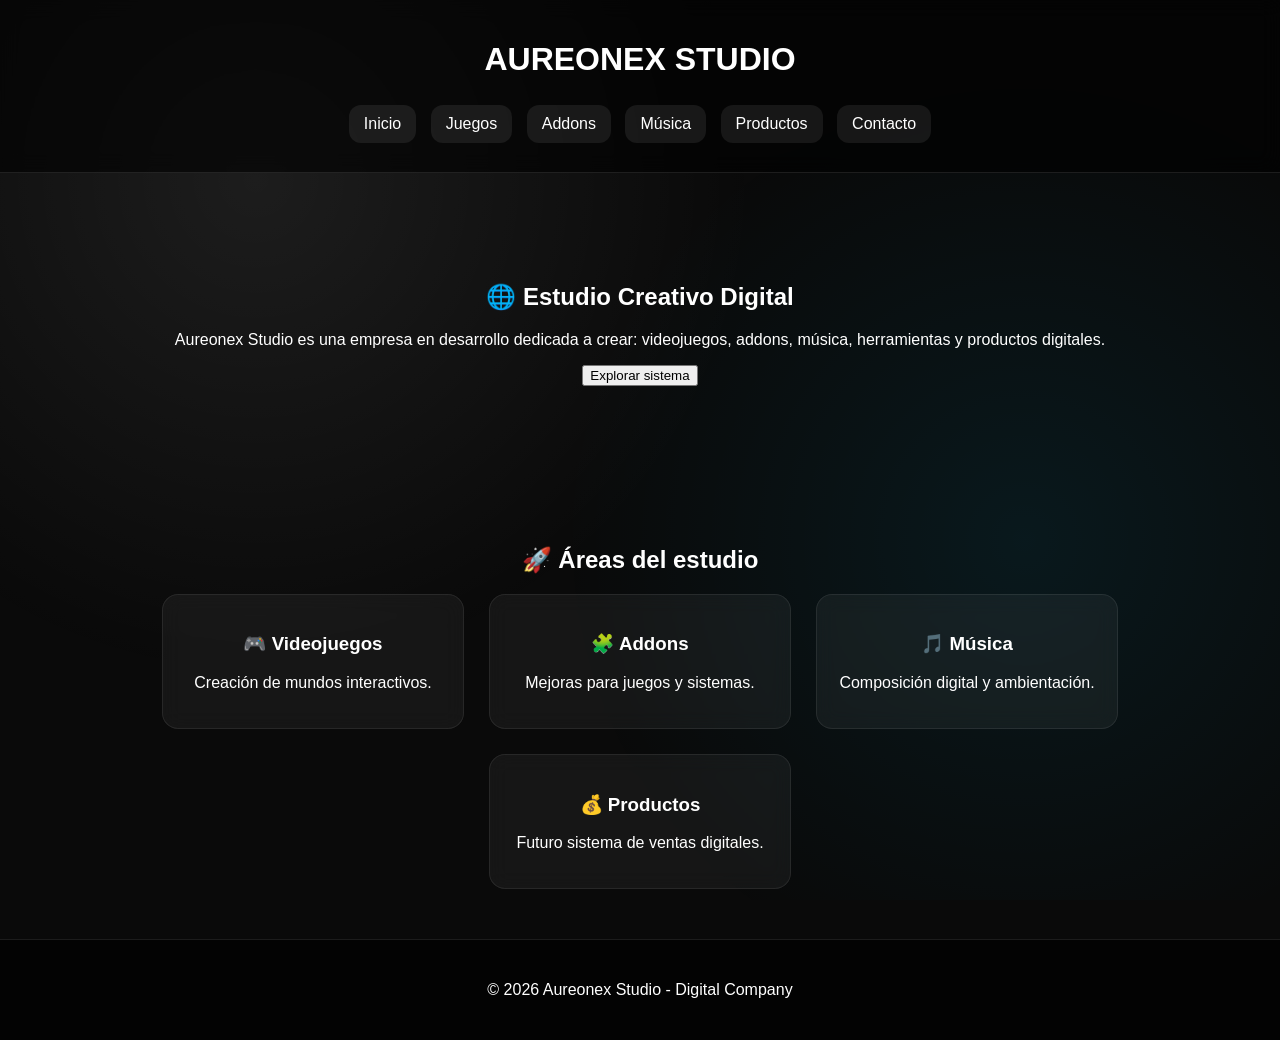
<file: index.html>
<!DOCTYPE html>
<html lang="es">
<head>
<meta charset="UTF-8">
<meta name="viewport" content="width=device-width, initial-scale=1.0">
<title>Aureonex Studio | Empresa Creativa</title>

<link rel="stylesheet" href="style.css">
</head>

<body class="home">

<div id="loader">
    <h1>AUREONEX</h1>
    <p>Iniciando sistema...</p>
</div>

<header>
    <h1>AUREONEX STUDIO</h1>

    <nav>
        <a href="index.html">Inicio</a>
        <a href="juegos.html">Juegos</a>
        <a href="addons.html">Addons</a>
        <a href="musica.html">Música</a>
        <a href="productos.html">Productos</a>
        <a href="contactos.html">Contacto</a>
    </nav>
</header>

<section class="hero">
    <h2>🌐 Estudio Creativo Digital</h2>
    <p>
        Aureonex Studio es una empresa en desarrollo dedicada a crear:
        videojuegos, addons, música, herramientas y productos digitales.
    </p>

    <button onclick="startEffect()">Explorar sistema</button>
</section>

<section class="seccion">
    <h2>🚀 Áreas del estudio</h2>

    <div class="grid">

        <div class="card">
            <h3>🎮 Videojuegos</h3>
            <p>Creación de mundos interactivos.</p>
        </div>

        <div class="card">
            <h3>🧩 Addons</h3>
            <p>Mejoras para juegos y sistemas.</p>
        </div>

        <div class="card">
            <h3>🎵 Música</h3>
            <p>Composición digital y ambientación.</p>
        </div>

        <div class="card">
            <h3>💰 Productos</h3>
            <p>Futuro sistema de ventas digitales.</p>
        </div>

    </div>
</section>

<footer>
    <p>© 2026 Aureonex Studio - Digital Company</p>
</footer>

<script src="script.js"></script>
</body>
</html>
</file>
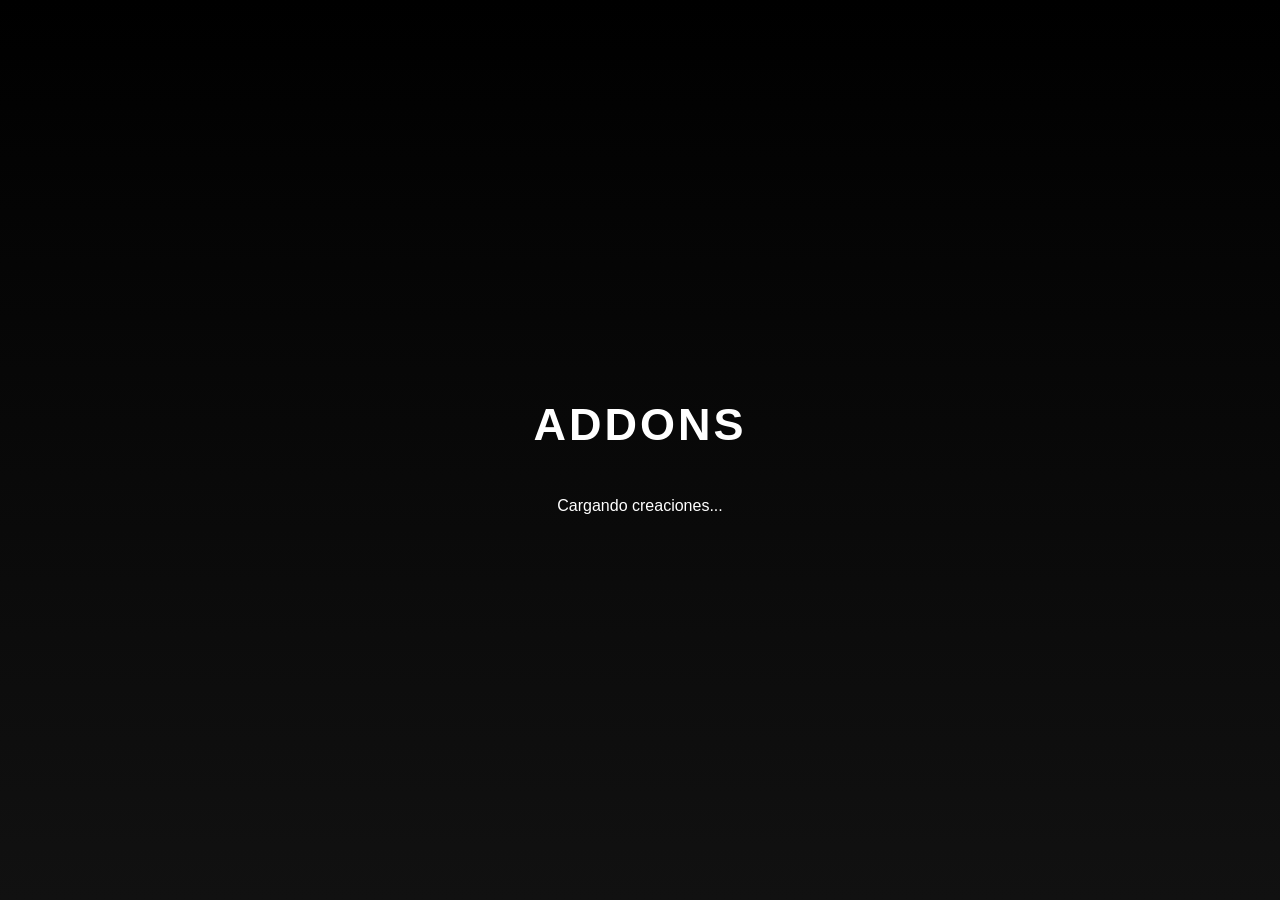
<file: addons.html>
<!DOCTYPE html>
<html lang="es">
<head>
<meta charset="UTF-8">
<meta name="viewport" content="width=device-width, initial-scale=1.0">
<title>Addons | Aureonex Studio</title>

<link rel="stylesheet" href="style.css">
</head>

<body class="addons">

<div id="loader">
    <h1>ADDONS</h1>
    <p>Cargando creaciones...</p>
</div>

<header>
    <h1>ADDONS</h1>

    <nav>
        <a href="index.html">Inicio</a>
        <a href="juegos.html">Juegos</a>
        <a href="addons.html">Addons</a>
        <a href="musica.html">Música</a>
        <a href="productos.html">Productos</a>
        <a href="contactos.html">Contacto</a>
    </nav>
</header>

<section class="hero">
    <h2>🧩 Addons y Creaciones</h2>
    <p>Herramientas, mods y sistemas creados por Aureonex Studio.</p>
</section>

<section class="seccion">
    <h2>📦 Proyectos de Addons</h2>

    <div class="grid">

        <div class="card">
            <h3>Ultra Tools</h3>
            <p>Herramientas avanzadas para construcción.</p>
        </div>

        <div class="card">
            <h3>Mob Expansion</h3>
            <p>Nuevas criaturas y enemigos.</p>
        </div>

        <div class="card">
            <h3>Visual Pack</h3>
            <p>Efectos gráficos mejorados.</p>
        </div>

    </div>
</section>

<script src="script.js"></script>
</body>
</html>
</file>
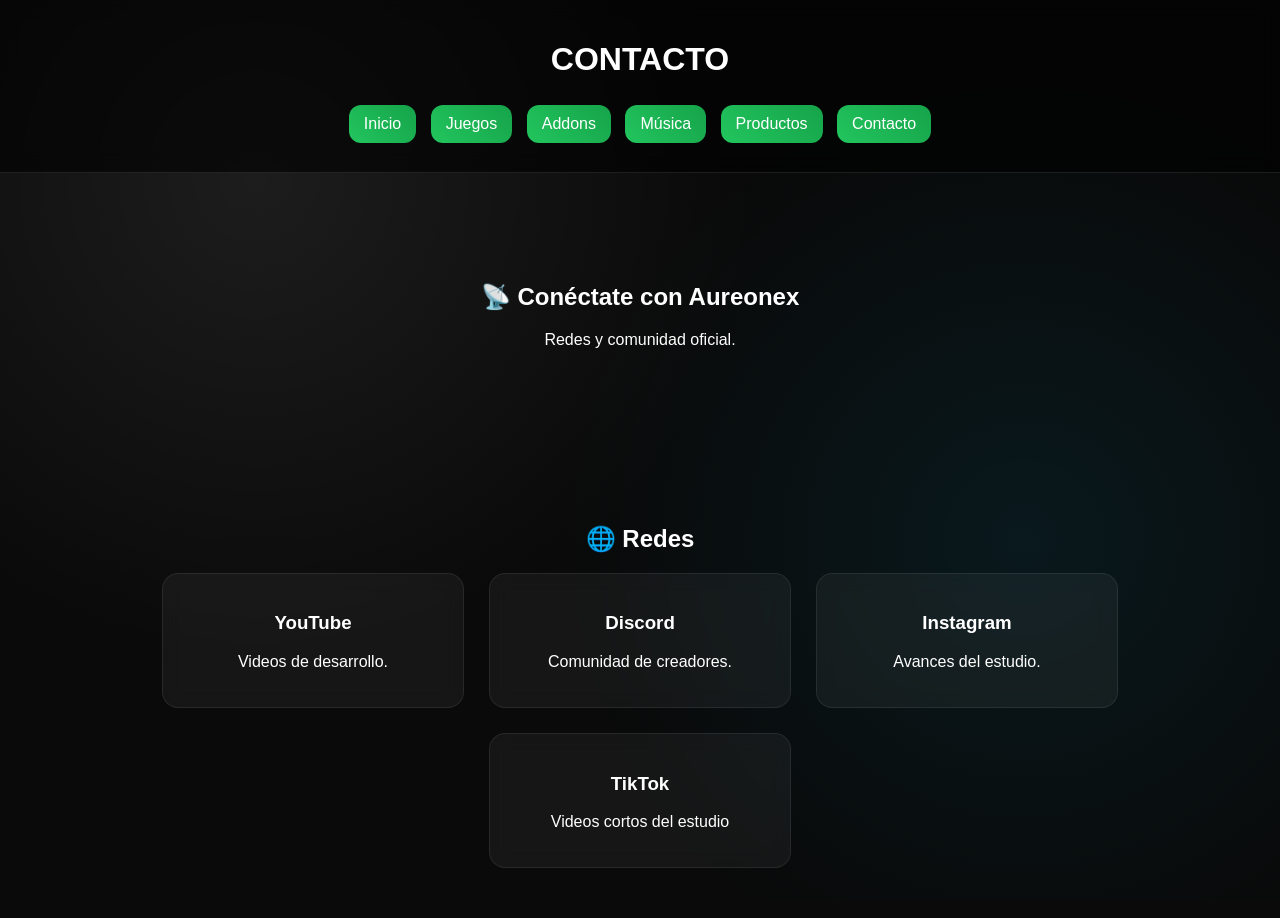
<file: contactos.html>
<!DOCTYPE html>
<html lang="es">
<head>
<meta charset="UTF-8">
<meta name="viewport" content="width=device-width, initial-scale=1.0">
<title>Contacto | Aureonex Studio</title>

<link rel="stylesheet" href="style.css">
</head>

<body class="contacto">

<div id="loader">
    <h1>CONTACTO</h1>
    <p>Conectando red...</p>
</div>

<header>
    <h1>CONTACTO</h1>

    <nav>
        <a href="index.html">Inicio</a>
        <a href="juegos.html">Juegos</a>
        <a href="addons.html">Addons</a>
        <a href="musica.html">Música</a>
        <a href="productos.html">Productos</a>
        <a href="contactos.html">Contacto</a>
    </nav>
</header>

<section class="hero">
    <h2>📡 Conéctate con Aureonex</h2>
    <p>Redes y comunidad oficial.</p>
</section>

<section class="seccion">
    <h2>🌐 Redes</h2>

    <div class="grid">

        <a href="https://youtube.com/@aureonexstudio?si=L0NA0Zc0OTOGjyCL" target="_blank">
             <div class="card">
                 <h3>YouTube</h3>
                 <p>Videos de desarrollo.</p>
             </div>
        </a>

         <a href="https://discord.gg/8Xc3X73Rm" target="_blank">
             <div class="card">
                 <h3>Discord</h3>
                 <p>Comunidad de creadores.</p>
             </div>
         </a>

         <a href="https://www.instagram.com/aureonexstudio?igsh=czBvM2lyeWZ4YXVm" target="_blank">
             <div class="card">
                 <h3>Instagram</h3>
                 <p>Avances del estudio.</p>
             </div>
         </a>
         <a href="https://www.tiktok.com/@aureonex.studio?_r=1&_t=ZS-970Evlyxmb3" target="_blank">
             <div class="card">
                 <h3>TikTok</h3>
                 <p>Videos cortos del estudio</p>
             </div>
         </a>

    </div>
</section>

<script src="script.js"></script>
</body>
</html>
</file>
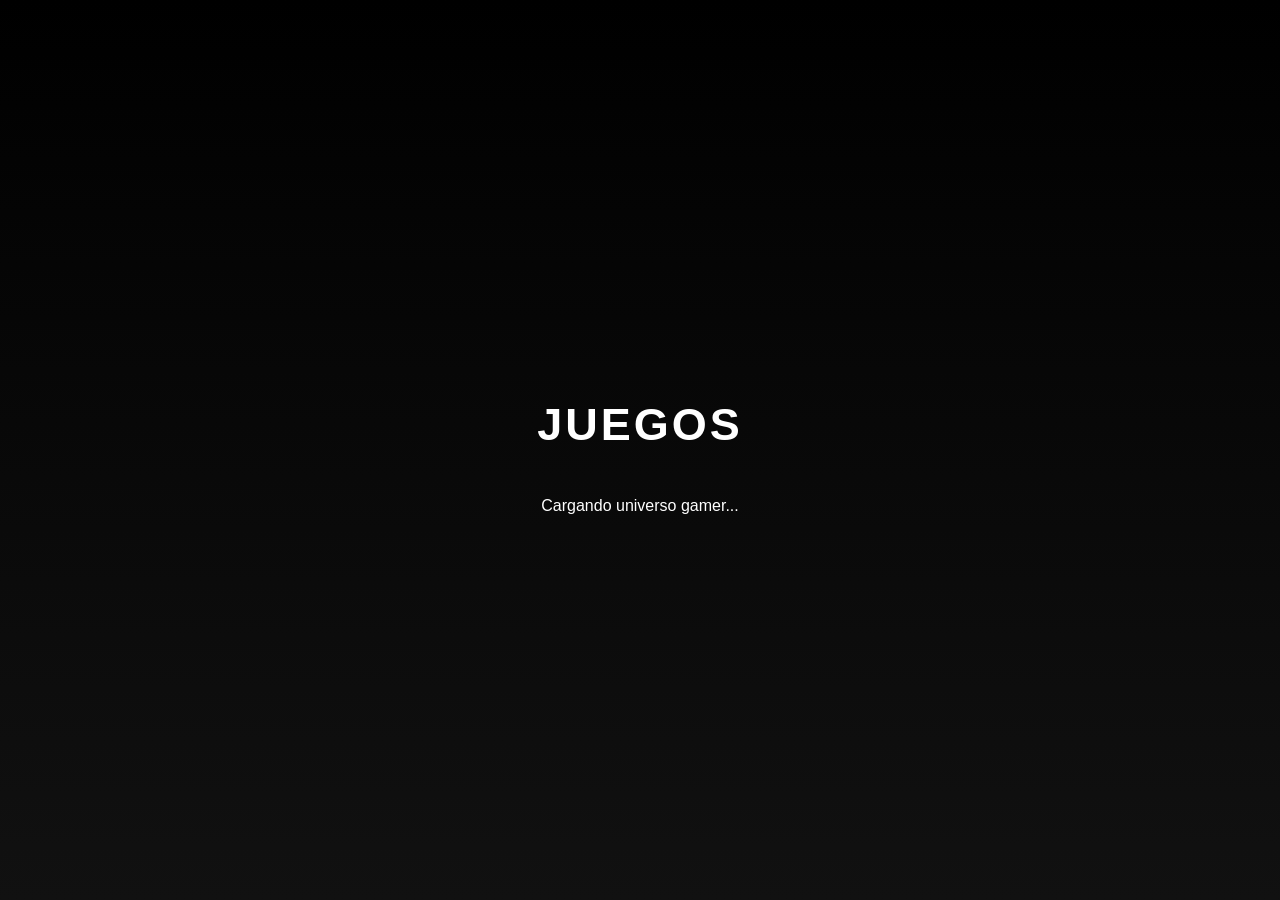
<file: juegos.html>
<!DOCTYPE html>
<html lang="es">
<head>
<meta charset="UTF-8">
<meta name="viewport" content="width=device-width, initial-scale=1.0">
<title>Juegos | Aureonex Studio</title>

<link rel="stylesheet" href="style.css">
</head>

<body class="juegos">

<div id="loader">
    <h1>JUEGOS</h1>
    <p>Cargando universo gamer...</p>
</div>

<header>
    <h1>JUEGOS</h1>

    <nav>
        <a href="index.html">Inicio</a>
        <a href="juegos.html">Juegos</a>
        <a href="addons.html">Addons</a>
        <a href="musica.html">Música</a>
        <a href="productos.html">Productos</a>
        <a href="contactos.html">Contacto</a>
    </nav>
</header>

<section class="hero">
    <h2>🔥 Videojuegos en desarrollo</h2>
    <p>Proyectos originales creados desde cero.</p>
</section>

<section class="seccion">
    <h2>🎮 Juegos</h2>

    <div class="grid">

        <div class="card">
            <h3>Project Alpha</h3>
            <p>Supervivencia en mundo abierto.</p>
        </div>

        <div class="card">
            <h3>Dark Pixel</h3>
            <p>Aventura 2D estilo retro.</p>
        </div>

        <div class="card">
            <h3>Neo Craft</h3>
            <p>Sandbox creativo avanzado.</p>
        </div>

    </div>
</section>

<script src="script.js"></script>
</body>
</html>
</file>
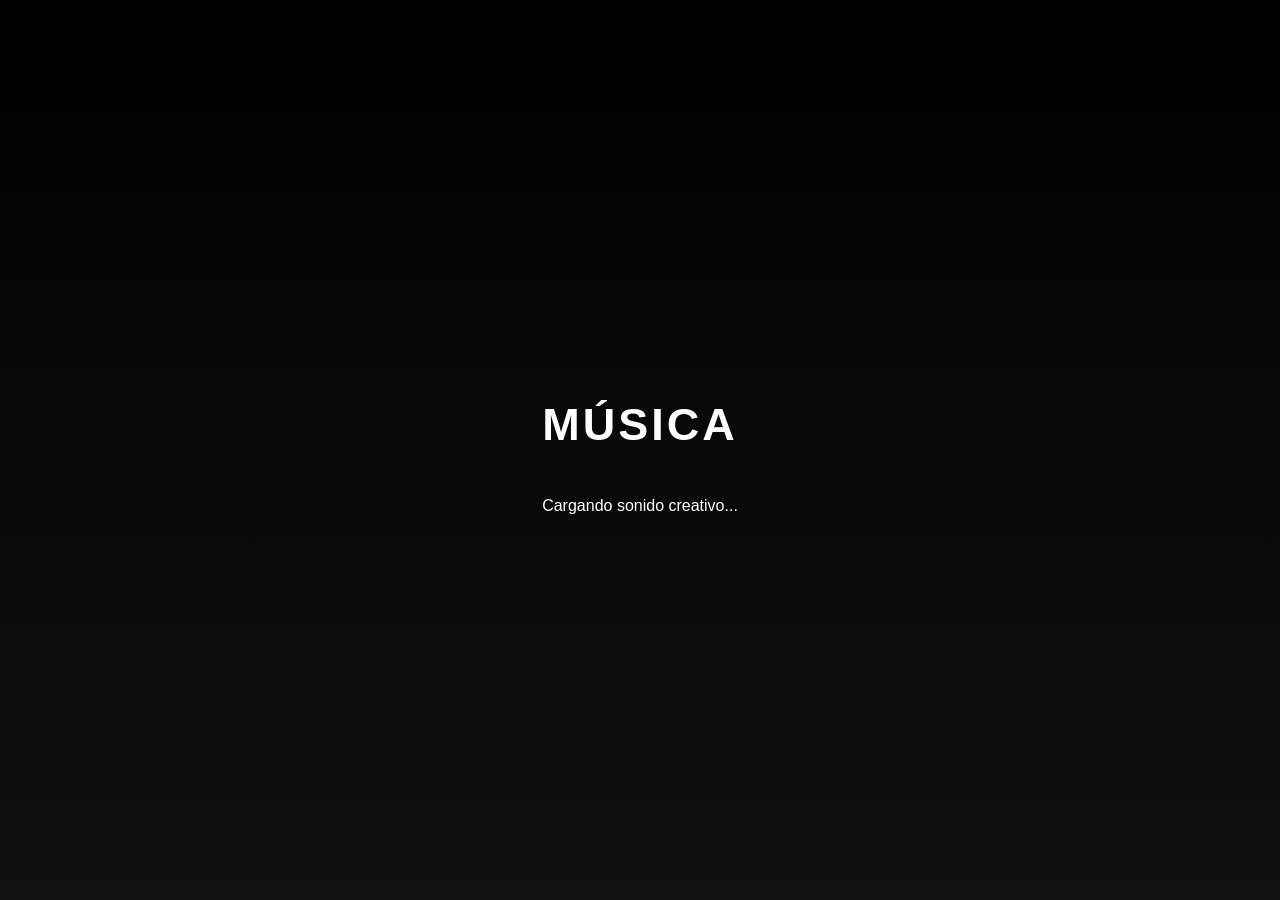
<file: musica.html>
<!DOCTYPE html>
<html lang="es">
<head>
<meta charset="UTF-8">
<meta name="viewport" content="width=device-width, initial-scale=1.0">
<title>Música | Aureonex Studio</title>

<link rel="stylesheet" href="style.css">
</head>

<body class="musica">

<div id="loader">
    <h1>MÚSICA</h1>
    <p>Cargando sonido creativo...</p>
</div>

<header>
    <h1>MÚSICA</h1>

    <nav>
        <a href="index.html">Inicio</a>
        <a href="juegos.html">Juegos</a>
        <a href="addons.html">Addons</a>
        <a href="musica.html">Música</a>
        <a href="productos.html">Productos</a>
        <a href="contactos.html">Contacto</a>
    </nav>
</header>

<section class="hero">
    <h2>🎵 Música original</h2>
    <p>Composiciones digitales de Aureonex Studio.</p>
</section>

<section class="seccion">
    <h2>🎧 Tracks</h2>

    <div class="grid">

        <div class="card">
            <h3>Neon Dream</h3>
            <p>Electrónica futurista.</p>
        </div>

        <div class="card">
            <h3>Dark Pulse</h3>
            <p>Ambiente oscuro.</p>
        </div>

        <div class="card">
            <h3>Pixel Heart</h3>
            <p>Retro gaming vibe.</p>
        </div>

    </div>
</section>

<script src="script.js"></script>
</body>
</html>
</file>
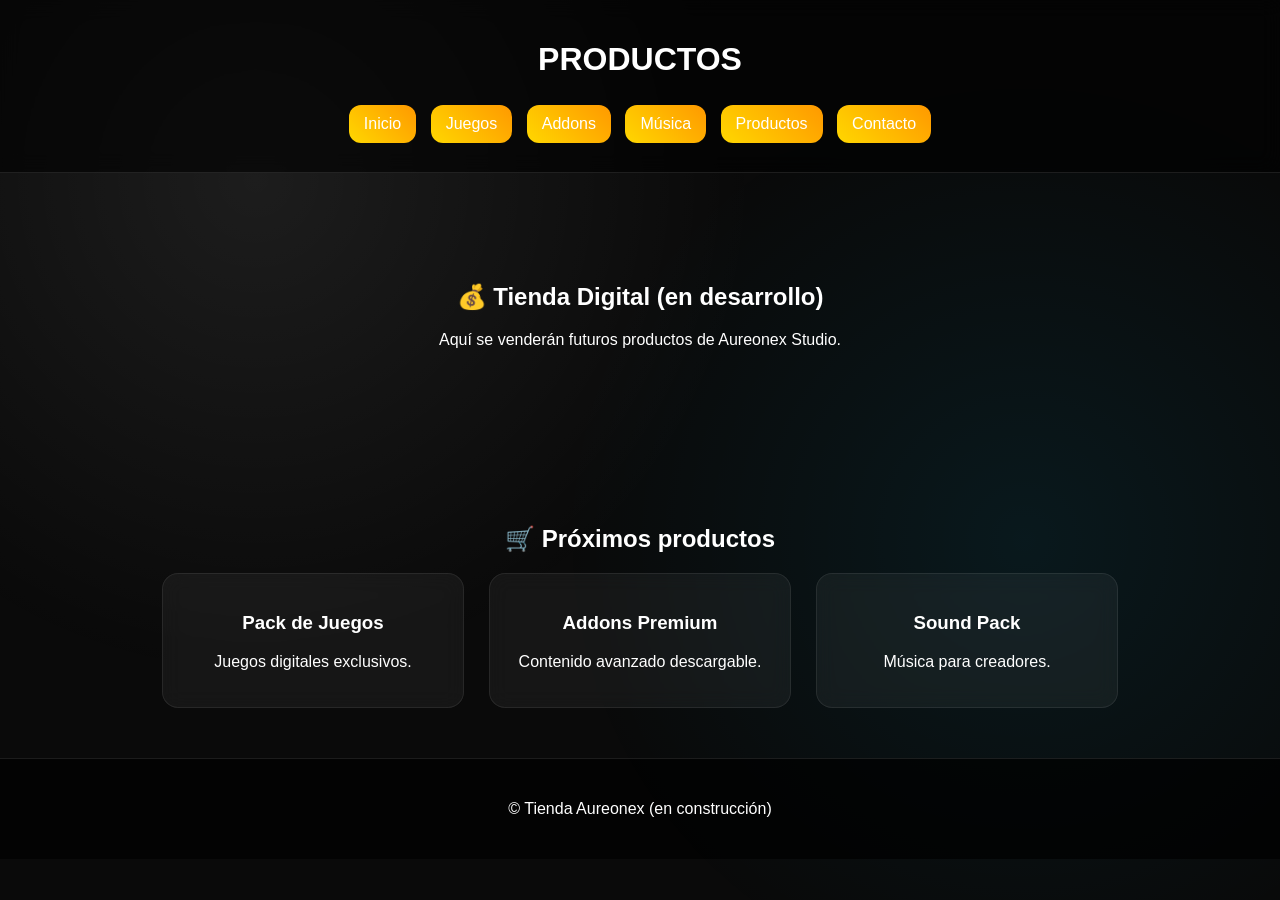
<file: productos.html>
<!DOCTYPE html>
<html lang="es">
<head>
<meta charset="UTF-8">
<meta name="viewport" content="width=device-width, initial-scale=1.0">
<title>Productos | Aureonex Studio</title>

<link rel="stylesheet" href="style.css">
</head>

<body class="productos">

<header>
    <h1>PRODUCTOS</h1>

    <nav>
        <a href="index.html">Inicio</a>
        <a href="juegos.html">Juegos</a>
        <a href="addons.html">Addons</a>
        <a href="musica.html">Música</a>
        <a href="productos.html">Productos</a>
        <a href="contactos.html">Contacto</a>
    </nav>
</header>

<section class="hero">
    <h2>💰 Tienda Digital (en desarrollo)</h2>
    <p>Aquí se venderán futuros productos de Aureonex Studio.</p>
</section>

<section class="seccion">

    <h2>🛒 Próximos productos</h2>

    <div class="grid">

        <div class="card">
            <h3>Pack de Juegos</h3>
            <p>Juegos digitales exclusivos.</p>
        </div>

        <div class="card">
            <h3>Addons Premium</h3>
            <p>Contenido avanzado descargable.</p>
        </div>

        <div class="card">
            <h3>Sound Pack</h3>
            <p>Música para creadores.</p>
        </div>

    </div>

</section>

<footer>
    <p>© Tienda Aureonex (en construcción)</p>
</footer>

<script src="script.js"></script>
</body>
</html>
</file>
<file: style.css>
body{
    margin:0;
    font-family:Arial;
    background:#0a0a0a;
    color:white;
    overflow-x:hidden;
}

/* 🌌 FONDO CON PROFUNDIDAD */
body::before{
    content:"";
    position:fixed;
    top:0;
    left:0;
    width:100%;
    height:100%;
    background:
        radial-gradient(circle at 20% 20%, rgba(255,255,255,0.08), transparent 40%),
        radial-gradient(circle at 80% 60%, rgba(0,200,255,0.08), transparent 40%);
    z-index:-1;
}

/* LOADER */
#loader{
    position:fixed;
    width:100%;
    height:100%;
    background:linear-gradient(180deg,#000,#111);
    display:flex;
    flex-direction:column;
    justify-content:center;
    align-items:center;
    z-index:9999;
}

#loader h1{
    font-size:45px;
    animation:pulse 1.5s infinite;
    letter-spacing:3px;
}

@keyframes pulse{
    0%{opacity:0.2; transform:scale(1);}
    50%{opacity:1; transform:scale(1.05);}
    100%{opacity:0.2; transform:scale(1);}
}

/* HEADER */
header{
    text-align:center;
    padding:20px;
    background:rgba(0,0,0,0.6);
    backdrop-filter:blur(10px);
    border-bottom:1px solid rgba(255,255,255,0.1);
}

/* NAV */
nav a{
    text-decoration:none;
    color:white;
    margin:5px;
    padding:10px 15px;
    display:inline-block;
    border-radius:12px;
    background:rgba(255,255,255,0.08);
    transition:0.3s;
    position:relative;
    overflow:hidden;
}

/* brillo */
nav a::after{
    content:"";
    position:absolute;
    top:0;
    left:-100%;
    width:100%;
    height:100%;
    background:linear-gradient(90deg,transparent,rgba(255,255,255,0.2),transparent);
    transition:0.5s;
}

nav a:hover::after{
    left:100%;
}

nav a:hover{
    transform:scale(1.1);
    background:white;
    color:black;
}

/* HERO */
.hero{
    text-align:center;
    padding:90px 20px;
}

/* GRID */
.grid{
    display:flex;
    flex-wrap:wrap;
    justify-content:center;
    gap:25px;
}

/* CARDS */
.card{
    width:260px;
    background:rgba(255,255,255,0.05);
    padding:20px;
    border-radius:16px;
    transition:0.4s;
    border:1px solid rgba(255,255,255,0.08);
    backdrop-filter:blur(10px);
}

.card:hover{
    transform:translateY(-12px) scale(1.03);
    box-shadow:0 15px 40px rgba(0,0,0,0.6);
}

/* SECCIONES */
.seccion{
    text-align:center;
    padding:50px 20px;
}

/* FOOTER */
footer{
    text-align:center;
    padding:25px;
    background:rgba(0,0,0,0.7);
    border-top:1px solid rgba(255,255,255,0.1);
}

/* IMÁGENES */
.card img{
    width:100%;
    height:140px;
    object-fit:cover;
    border-radius:10px;
    margin-bottom:10px;
}

/* ANIMACIÓN CARDS */
.card.hide{
    opacity:0;
    transform:translateY(30px);
    transition:0.6s;
}

.card.show{
    opacity:1;
    transform:translateY(0);
}

/* 🔥 LINKS LIMPIOS (ARREGLA AZUL Y SUBRAYADO) */
.card a{
    text-decoration:none;
    color:inherit;
    display:block;
    cursor:pointer;
}

/* THEMES */
body.juegos nav a{background:linear-gradient(45deg,#ff0000,#ff6b00);}
body.addons nav a{background:linear-gradient(45deg,#00c3ff,#0066ff);}
body.musica nav a{background:linear-gradient(45deg,#a855f7,#ec4899);}
body.productos nav a{background:linear-gradient(45deg,#ffd700,#ff9900);}
body.contacto nav a{background:linear-gradient(45deg,#22c55e,#16a34a);}
a{
    text-decoration: none;
    color: inherit;
}

a:link,
a:visited,
a:hover,
a:active{
    text-decoration: none;
    color: inherit;
}

/* asegurar que cards dentro de links no cambien */
a .card{
    color: inherit;
}
</file>
